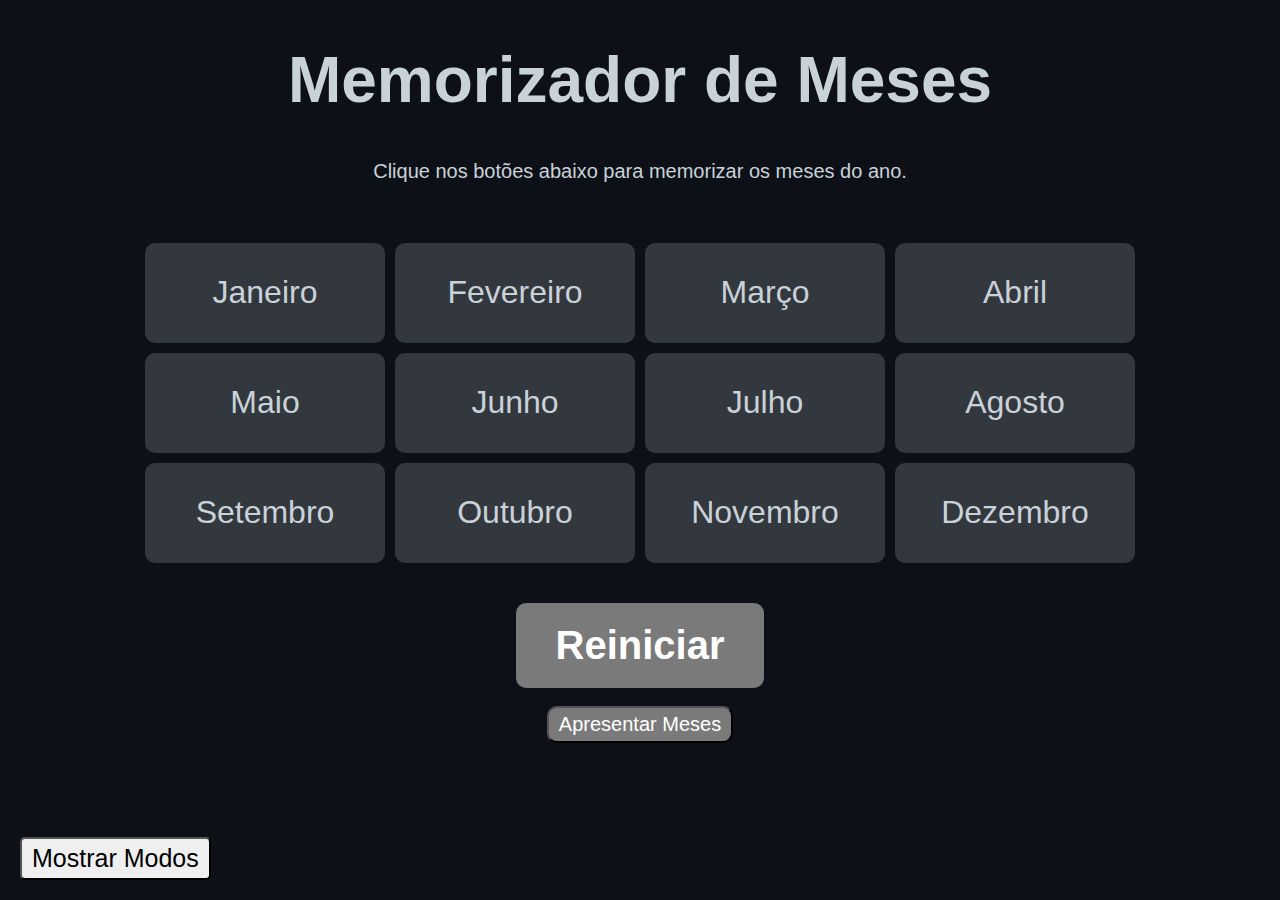
<file: index.html>
<!DOCTYPE html>
<html lang="en">
<head>
    <meta charset="UTF-8">
    <meta name="viewport" content="width=device-width, initial-scale=1.0">
    <title> Memorizador de Meses </title>
    <link rel="stylesheet" href="styles.css">
</head>

<body>
    
    <h1 style="font-size: 64px;"> Memorizador de Meses </h1>

    <div style="text-align: center; font-size: 20px">
        <p>Clique nos botões abaixo para memorizar os meses do ano.</p>
        <div id="meses" class="grid-container">
            <button id="january" class="month-button font">Janeiro</button>
            <button id="february" class="month-button font">Fevereiro</button>
            <button id="march" class="month-button font">Março</button>
            <button id="april" class="month-button font">Abril</button>
            <button id="may" class="month-button font">Maio</button>
            <button id="june" class="month-button font">Junho</button>
            <button id="july" class="month-button font">Julho</button>
            <button id="august" class="month-button font">Agosto</button>
            <button id="september" class="month-button font" on click="Meses">Setembro</button>
            <button id="october" class="month-button font">Outubro</button>
            <button id="november" class="month-button font">Novembro</button>
            <button id="december" class="month-button font">Dezembro</button>   
        </div>
    </div>
    

    
    <button id="Reiniciar" class="botao"> Reiniciar</button>
    <br/>
    <br/>
    
    <button style="background-color: #7a7a7a; color: #ffffff; padding: 5px 10px; border-radius: 10px; font-size: 20px; "> Apresentar Meses </button>
    <!-- Mostre todos os meses do ano em uma lista. -->



     <div class="botoes_modos_jogo ">
        <button style="font-size: 25px; padding: 5px 10px; border-radius: 5px" id="btnMostrarModos">Mostrar Modos</button>
        <div id="modosContainer" class="modos-container">
            <button class = "modo" onclick="irParaPagina('modo1.html')">Quiz</button>
            <!-- Crie um quiz com algumas perguntas sobre os meses do ano. 
            Ex: "Qual é o mês com 31 dias?" - Ex: "Qual mês tem o Natal?"-->

            <button class = "modo" onclick="irParaPagina('modo2.html')">Correspondência</button>
            <!-- Mostre um mês de forma aleatória e peça ao usuário para selecionar o número 
             correspondente. Por exemplo, se você mostrar "Março", o usuário deve escolher "3". -->|

            <button class = "modo" onclick="irParaPagina('modo3.html')">Sequência de Meses</button>
            <!-- Mostre um mês e peça ao usuário para digitar o mês que vem antes ou depois.-->

        </div>
     </div>
     


    <script src="script.js"></script>
</body>
</html>
</file>
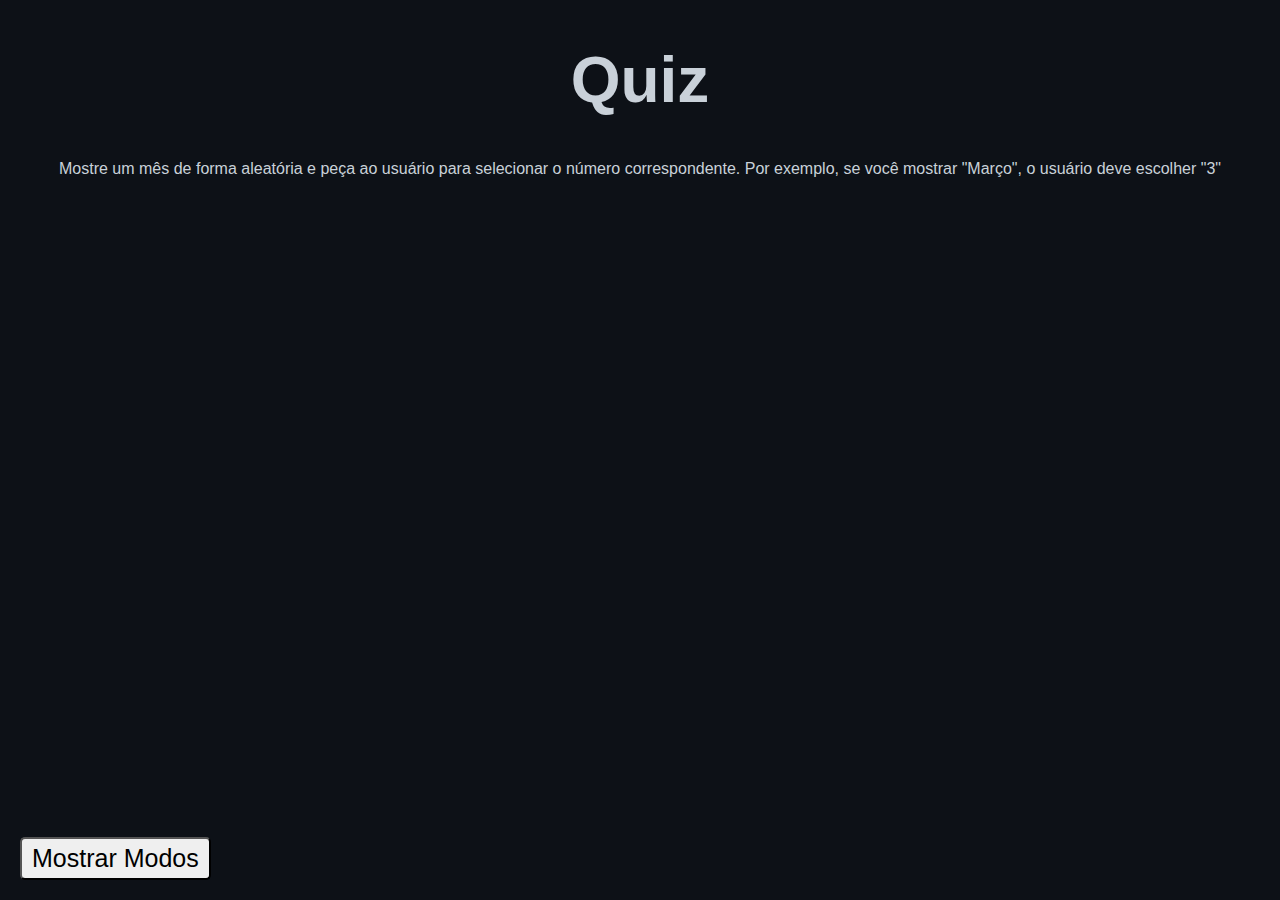
<file: modo1.html>
<!DOCTYPE html>
<html lang="en">
<head>
    <meta charset="UTF-8">
    <meta name="viewport" content="width=device-width, initial-scale=1.0">
    <title>Quiz</title>
    <link rel="stylesheet" href="styles.css">
</head>
<body>

    <h1 style="font-size: 64px;"> Quiz </h1>
    
       <!-- Mostre todos os meses do ano em uma lista. -->

       <div style="text-align: center; font-size: 20px"></div>
        <p>Mostre um mês de forma aleatória e peça ao usuário para selecionar o número 
            correspondente. Por exemplo, se você mostrar "Março", o usuário deve escolher "3"</p>


     <div class="botoes_modos_jogo ">
        <button style="font-size: 25px; padding: 5px 10px; border-radius: 5px" id="btnMostrarModos">Mostrar Modos</button>
        <div id="modosContainer" class="modos-container">

            <button class = "modo" onclick="irParaPagina('modo2.html')">Correspondência</button>
            <!-- Mostre um mês de forma aleatória e peça ao usuário para selecionar o número 
             correspondente. Por exemplo, se você mostrar "Março", o usuário deve escolher "3". -->|

            <button class = "modo" onclick="irParaPagina('modo3.html')">Sequência de Meses</button>
            <!-- Mostre um mês e peça ao usuário para digitar o mês que vem antes ou depois.-->

            <button class = "modo" onclick="irParaPagina('index.html')">Memorizador de Meses</button>
            <!-- Crie um quiz com algumas perguntas sobre os meses do ano. 
            Ex: "Qual é o mês com 31 dias?" - Ex: "Qual mês tem o Natal?"-->

        </div>
     </div>

     <script src="script.js"></script> 

</body>
</html>
</file>
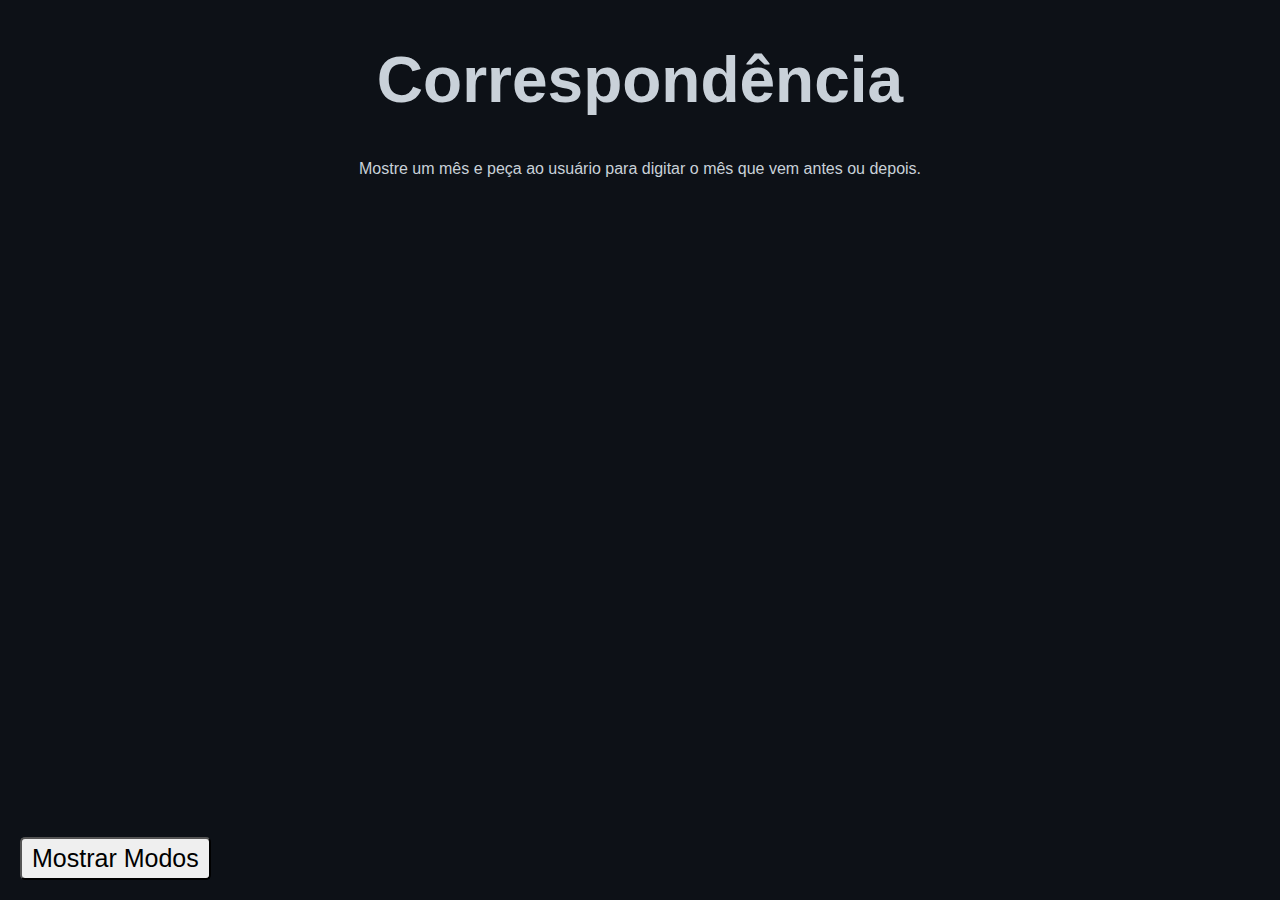
<file: modo2.html>
<!DOCTYPE html>
<html lang="en">
<head>
    <meta charset="UTF-8">
    <meta name="viewport" content="width=device-width, initial-scale=1.0">
    <title>Correspondência</title>
    <link rel="stylesheet" href="styles.css">
</head>
<body>

    <h1 style="font-size: 64px;"> Correspondência </h1>
    
       <!-- Mostre todos os meses do ano em uma lista. -->

       <div style="text-align: center; font-size: 20px"></div>
        <p>Mostre um mês e peça ao usuário para digitar o mês que vem antes ou depois.</p>

     <div class="botoes_modos_jogo ">
        <button style="font-size: 25px; padding: 5px 10px; border-radius: 5px" id="btnMostrarModos">Mostrar Modos</button>
        <div id="modosContainer" class="modos-container">

            <button class = "modo" onclick="irParaPagina('modo1.html')">Quiz</button>
            <!-- Mostre um mês de forma aleatória e peça ao usuário para selecionar o número 
             correspondente. Por exemplo, se você mostrar "Março", o usuário deve escolher "3". -->|

            <button class = "modo" onclick="irParaPagina('modo3.html')">Sequência de Meses</button>
            <!-- Mostre um mês e peça ao usuário para digitar o mês que vem antes ou depois.-->

            <button class = "modo" onclick="irParaPagina('index.html')">Memorizador de Meses</button>
            <!-- Crie um quiz com algumas perguntas sobre os meses do ano. 
            Ex: "Qual é o mês com 31 dias?" - Ex: "Qual mês tem o Natal?"-->

        </div>
     </div>

     <script src="script.js"></script> 
    
</body>
</html>
</file>
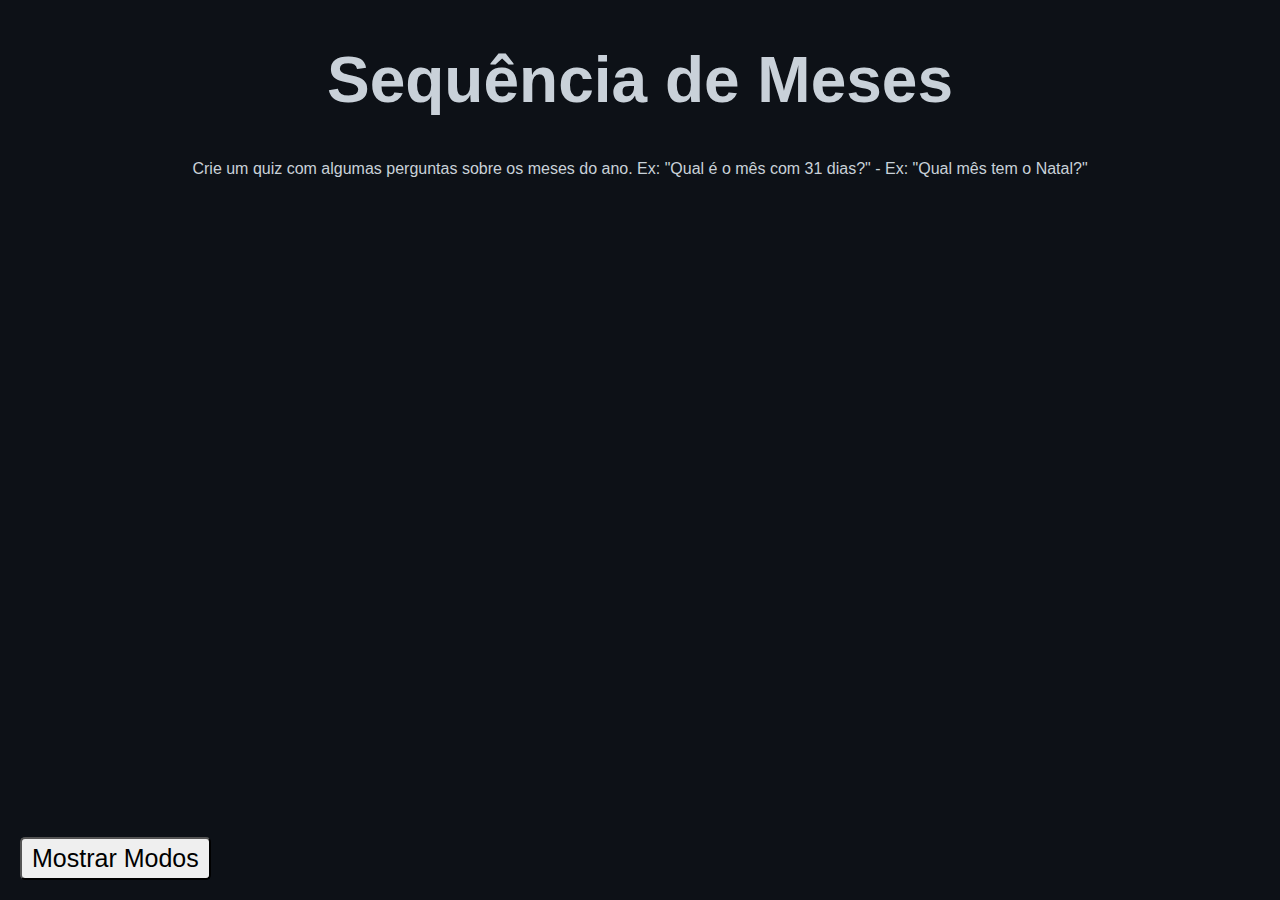
<file: modo3.html>
<!DOCTYPE html>
<html lang="en">
<head>
    <meta charset="UTF-8">
    <meta name="viewport" content="width=device-width, initial-scale=1.0">
    <title>Sequência de Meses</title>
    <link rel="stylesheet" href="styles.css">
</head>
<body>

    <h1 style="font-size: 64px;"> Sequência de Meses </h1>
    
       <!-- Mostre todos os meses do ano em uma lista. -->

       <div style="text-align: center; font-size: 20px"></div>
        <p>Crie um quiz com algumas perguntas sobre os meses do ano. 
            Ex: "Qual é o mês com 31 dias?" - Ex: "Qual mês tem o Natal?"</p>

     <div class="botoes_modos_jogo ">
        <button style="font-size: 25px; padding: 5px 10px; border-radius: 5px" id="btnMostrarModos">Mostrar Modos</button>
        <div id="modosContainer" class="modos-container">

            <button class = "modo" onclick="irParaPagina('modo1.html')">Quiz</button>
            <!-- Mostre um mês de forma aleatória e peça ao usuário para selecionar o número 
             correspondente. Por exemplo, se você mostrar "Março", o usuário deve escolher "3". -->|

            <button class = "modo" onclick="irParaPagina('modo2.html')">Correspondência</button>
            <!-- Mostre um mês e peça ao usuário para digitar o mês que vem antes ou depois.-->

            <button class = "modo" onclick="irParaPagina('index.html')">Memorizador de Meses</button>
            <!-- Crie um quiz com algumas perguntas sobre os meses do ano. 
            Ex: "Qual é o mês com 31 dias?" - Ex: "Qual mês tem o Natal?"-->

        </div>
     </div>

     <script src="script.js"></script> 
    
</body>
</html>
</file>
<file: styles.css>
body {
    background: #0D1117;
    font-family: Arial, "Helvetica Neue", Helvetica;
    color:#c9d1d9;
    text-align: center;
  }


  .month-button {
    width: 240px; /* Largura fixa */
    height: 100px; /* Altura fixa */
    padding: 30px 0; /* Ajustar o padding para centralizar o texto verticalmente */
    font-size: 32px;
    cursor: pointer;
    background-color: #33383e;
    color: #c9d1d9; 
    border: none;
    border-radius: 10px;
    transition: background 0.3s ease;
    text-align: center;
}


.grid-container {
    display: inline-grid; 
    grid-template-columns: repeat(4, 1fr);
    grid-gap: 10px; /* Espaço entre os botões */
    justify-items: center; /* Centralizar os botões horizontalmente */
    margin-top: 40px;
}


.month-button:hover {
    background-color: #2c3947; /* Cor para hover */
}  


.botao {
    font-size: 40px;
    font-weight: bold;
    background-color: #7a7a7a; /* Cor de fundo */
    color: #ffffff; /* Cor do texto branca */
    text-decoration: none;
    margin-top: 40px;
    text-align: center;
    padding: 20px 40px;
    border-radius: 10px;
    border: none;
}

.botao:hover {
    background-color: #3e3939; /* Cor de fundo ao passar o mouse */
}

.botoes_modos_jogo {
    position: absolute; /* Torna o contêiner posicionado absolutamente em relação ao elemento pai */
    bottom: 20px; /* Define a distância do botão principal em relação ao fundo da tela ou do elemento pai */
    left: 20px; /* Define a distância do botão principal em relação ao lado esquerdo da tela ou do elemento pai */
    display: flex; /* Usa o modelo Flexbox para organizar os itens dentro do contêiner */
    flex-direction: column; /* Alinha os itens (botão e contêiner de modos) em uma coluna */
    align-items: flex-start; /* Alinha os itens à esquerda do contêiner */
}

.modos-container {
    display: none; /* Inicialmente oculta o contêiner de modos */
    flex-direction: column; /* Organiza os itens dentro do contêiner de modos em uma coluna */
    margin-bottom: 20px; /* Adiciona espaço entre o botão principal e o contêiner de modos */
    position: absolute; /* Permite posicionar o contêiner de modos em relação ao botão principal */
    bottom: 100%; /* Posiciona o contêiner de modos acima do botão principal (100% da altura do botão) */
    left: 0; /* Alinha o contêiner de modos com a borda esquerda do botão principal */
    background-color: white; /* Define a cor de fundo do contêiner de modos */
    border: 2px solid #ccc; /* Adiciona uma borda ao redor do contêiner de modos */
    padding: 20px; /* Adiciona espaço interno ao redor do conteúdo do contêiner de modos */
    box-shadow: 0px 4px 8px rgba(0, 0, 0, 0.1); /* Adiciona uma sombra ao redor do contêiner de modos para destacá-lo */
    font-size: 0px;
}

.modo {
    margin: 5px 0; /* Adiciona espaço vertical entre os botões de modo */
}
</file>
